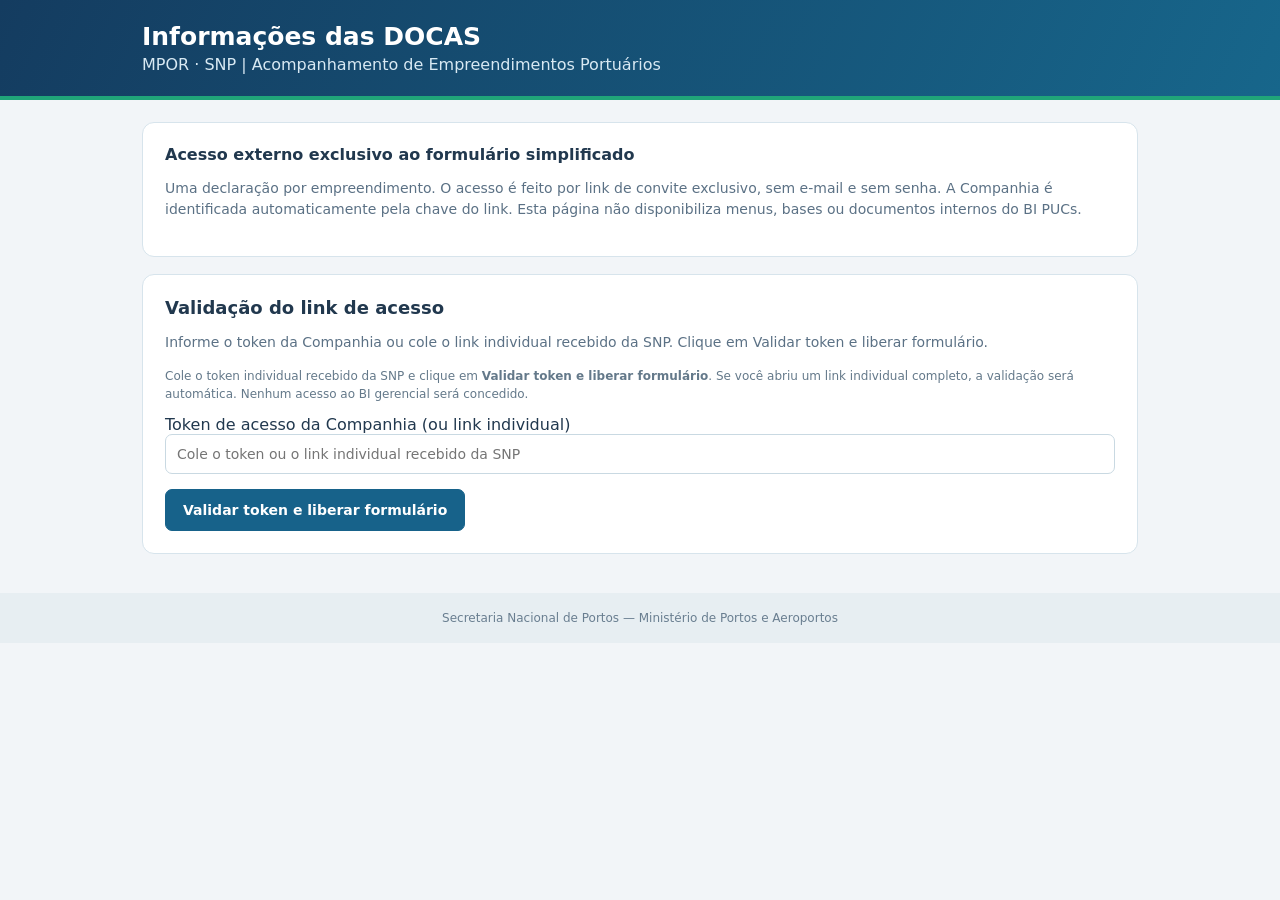
<file: docas-externo/index.html>
<!doctype html><html lang="pt-BR"><head><meta charset="utf-8"><meta name="viewport" content="width=device-width,initial-scale=1"><meta name="referrer" content="no-referrer"><meta http-equiv="Content-Security-Policy" content="default-src 'none'; base-uri 'none'; object-src 'none'; form-action 'self'; script-src 'self'; style-src 'self'; connect-src https://*.supabase.co https://*.supabase.in; upgrade-insecure-requests"><title>Informações das DOCAS — MPOR/SNP</title><link rel="stylesheet" href="portal.css"></head><body><header><div class="wrap"><h1>Informações das DOCAS</h1><p>MPOR · SNP | Acompanhamento de Empreendimentos Portuários</p></div></header><main class="wrap"><section class="panel"><strong>Acesso externo exclusivo ao formulário simplificado</strong><p>Uma declaração por empreendimento. O acesso é feito por link de convite exclusivo, sem e-mail e sem senha. A Companhia é identificada automaticamente pela chave do link. Esta página não disponibiliza menus, bases ou documentos internos do BI PUCs.</p></section><section class="panel" id="config-erro" hidden><strong>Integração ainda não configurada.</strong><p>Não é possível transmitir dados porque a comunicação com o serviço está indisponível.</p></section><section class="panel" id="acesso"><h2>Validação do link de acesso</h2><p id="acesso-status" role="status" aria-live="polite">Conferindo autorização para preenchimento...</p><p class="notice">Cole o token individual recebido da SNP e clique em <strong>Validar token e liberar formulário</strong>. Se você abriu um link individual completo, a validação será automática. Nenhum acesso ao BI gerencial será concedido.</p><div id="recuperar-acesso"><form id="recuperar-form"><label for="recuperar-token">Token de acesso da Companhia (ou link individual)</label><input id="recuperar-token" name="token" type="text" spellcheck="false" autocomplete="off" inputmode="url" placeholder="Cole o token ou o link individual recebido da SNP" style="width:100%;padding:12px;margin:8px 0;border:1px solid #b6cad9;border-radius:8px"><button type="submit">Validar token e liberar formulário</button></form></div></section><section class="panel" id="declaracao" hidden><div class="bar"><h2>Formulário padrão — acompanhamento de empreendimentos</h2></div><p class="company" id="companhia"></p><form id="dados-form"><div class="cols"><h3>Identificação</h3><label class="">Data da atualização *<input name="data_atualizacao" type="date"    required></label>
<label class="">Companhia / Executor *<input name="companhia_nome" type="text"  readonly maxlength="250" required></label>
<label class="">UF *<select name="uf" required><option value="">Selecione</option><option>AC</option><option>AL</option><option>AP</option><option>AM</option><option>BA</option><option>CE</option><option>DF</option><option>ES</option><option>GO</option><option>MA</option><option>MT</option><option>MS</option><option>MG</option><option>PA</option><option>PB</option><option>PR</option><option>PE</option><option>PI</option><option>RJ</option><option>RN</option><option>RS</option><option>RO</option><option>RR</option><option>SC</option><option>SP</option><option>SE</option><option>TO</option></select></label>
<label class="">Empreendimento *<input name="empreendimento" type="text"   maxlength="250" required></label>
<label class="">ID Gov / PAC<input name="id_gov_pac" type="text"   maxlength="250"></label>
<label class="wide">Objetivo / descrição<textarea name="objetivo_descricao" rows="3" maxlength="3500"></textarea></label>
<h3>Investimento e cronograma</h3><label class="">Investimento total (R$)<input name="investimento_total" type="number" min="0" step="0.01"  ></label>
<label class="">Origem dos recursos<input name="origem_recursos" type="text"   maxlength="250"></label>
<label class="">Início<input name="inicio" type="date"   ></label>
<label class="">Conclusão prevista<input name="conclusao_prevista" type="date"   ></label>
<h3>Execução e situação</h3><label class="">Situação<input name="situacao" type="text"   maxlength="250"></label>
<label class="">Fase<input name="fase" type="text"   maxlength="250"></label>
<label class="">Execução física (%)<input name="execucao_fisica" type="number" min="0" max="100" step="0.01"  ></label>
<label class="">Execução financeira (%)<input name="execucao_financeira" type="number" min="0" max="100" step="0.01"  ></label>
<label class="wide">Contratos principais<textarea name="contratos_principais" rows="3" maxlength="3500"></textarea></label>
<h3>Resultados e providências</h3><label class="wide">Resultados / entregas<textarea name="resultados_entregas" rows="3" maxlength="3500"></textarea></label>
<label class="wide">Restrições / pendências<textarea name="restricoes_pendencias" rows="3" maxlength="3500"></textarea></label>
<label class="wide">Providências / próximos marcos<textarea name="providencias_proximos_marcos" rows="3" maxlength="3500"></textarea></label>
<label class="">Responsável pelo preenchimento *<input name="responsavel_preenchimento" type="text" maxlength="180" required></label></div><button id="enviar" type="submit">Enviar declaração à SNP</button><button type="reset" class="secondary">Limpar</button></form><p class="notice">Recebimento não significa validação da execução física ou financeira. A conferência cabe à SNP.</p></section><div id="mensagem" role="status" aria-live="polite" hidden></div></main><footer>Secretaria Nacional de Portos — Ministério de Portos e Aeroportos</footer><script src="config.js?v=fix-20261105-1"></script><script src="portal.js?v=validacao-20261111"></script></body></html>
</file>
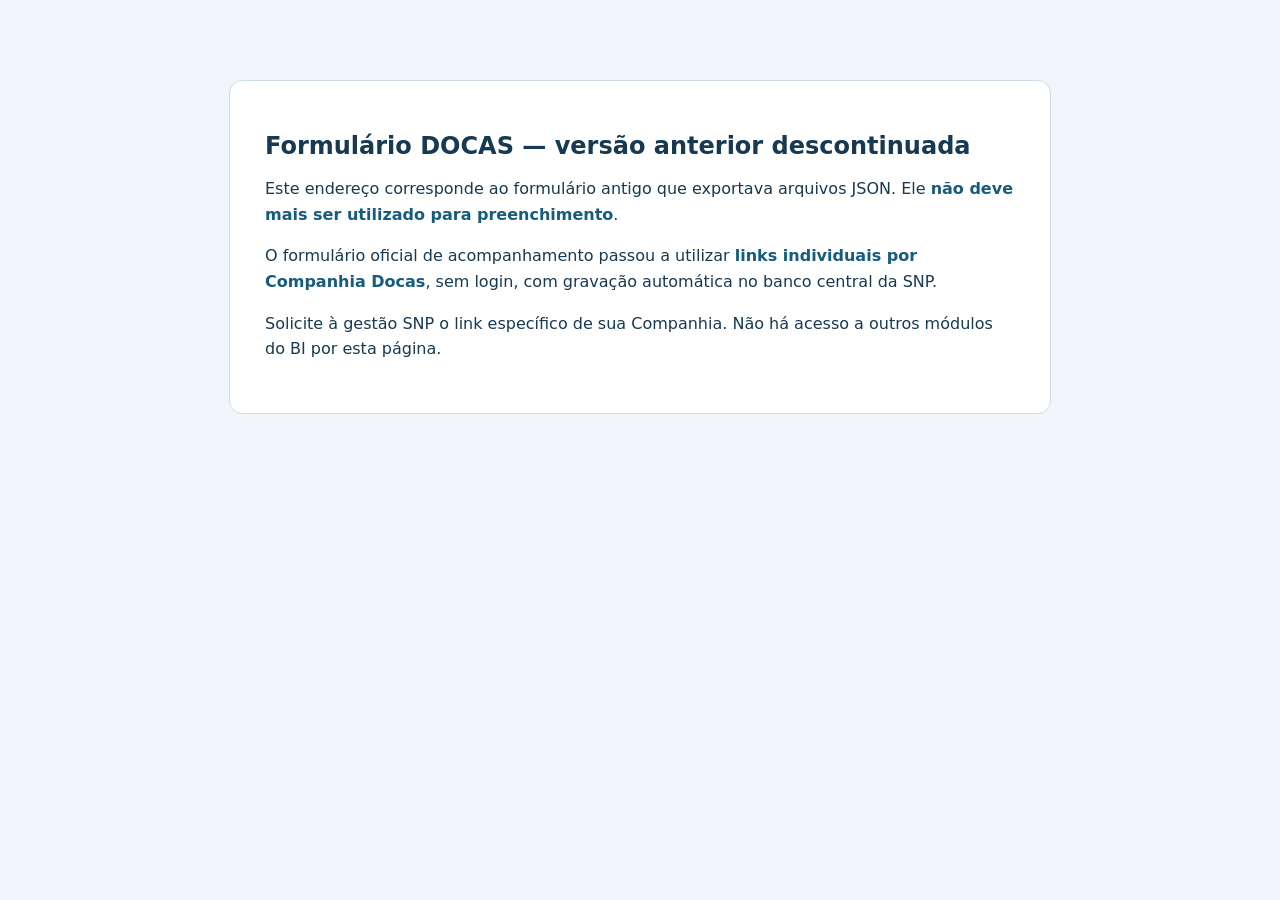
<file: formulario-docas.html>
<!doctype html><html lang="pt-BR"><head><meta charset="utf-8"><meta name="viewport" content="width=device-width,initial-scale=1"><meta name="referrer" content="no-referrer"><title>Formulário DOCAS anterior — substituído</title><style>body{font-family:system-ui,Segoe UI,sans-serif;background:#f2f6fa;color:#173952;margin:0}.box{max-width:750px;margin:80px auto;background:#fff;border:1px solid #cedce7;border-radius:13px;padding:35px}h1{font-size:24px}p{line-height:1.6}strong{color:#155c7d}</style></head><body><div class="box"><h1>Formulário DOCAS — versão anterior descontinuada</h1><p>Este endereço corresponde ao formulário antigo que exportava arquivos JSON. Ele <strong>não deve mais ser utilizado para preenchimento</strong>.</p><p>O formulário oficial de acompanhamento passou a utilizar <strong>links individuais por Companhia Docas</strong>, sem login, com gravação automática no banco central da SNP.</p><p>Solicite à gestão SNP o link específico de sua Companhia. Não há acesso a outros módulos do BI por esta página.</p></div></body></html>
</file>
<file: docas-externo/portal.css>
*{box-sizing:border-box}:root{font-family:system-ui,-apple-system,"Segoe UI",Arial,sans-serif;color:#21384e;background:#f2f5f8}body{margin:0}header{background:linear-gradient(115deg,#143c60,#17668b);color:white;border-bottom:4px solid #20a579}.wrap{max-width:1040px;margin:auto;padding:22px}h1{font-size:25px;margin:0 0 4px}header p{margin:0;color:#d8e9f3}h2{font-size:18px;margin:0 0 13px}h3{grid-column:1/-1;font-size:15px;color:#185579;margin:14px 0 -3px}main{padding-bottom:40px}.panel{border:1px solid #d7e4ec;background:white;border-radius:12px;padding:22px;margin:0 0 17px}.panel p{line-height:1.5;color:#5b7185;font-size:14px}.cols{display:grid;grid-template-columns:repeat(2,minmax(0,1fr));gap:16px}.cols label{display:flex;flex-direction:column;gap:6px;font-size:13px;font-weight:650}.wide{grid-column:1/-1}input,textarea,select{font:inherit;font-size:14px;border:1px solid #c9d9e2;border-radius:7px;background:white;color:#223d52;padding:11px;min-width:0;width:100%}input[readonly]{background:#edf2f6}button{font:inherit;cursor:pointer;font-size:14px;border-radius:7px;padding:12px 17px;border:1px solid #17628a;background:#17628a;color:white;font-weight:700;margin:15px 8px 0 0}button.secondary{background:#fff;color:#17628a}button:disabled{opacity:.4}small,.notice{font-size:12px!important;color:#64798a!important}.bar{display:flex;justify-content:space-between;gap:15px;align-items:center}.company{background:#e8f5ef;color:#166245!important;padding:11px;border-radius:8px;font-weight:700}#mensagem{border:1px solid #b0dcc9;border-radius:10px;background:#eaf9f2;padding:15px;white-space:pre-wrap}#mensagem.error{border-color:#e9b6b6;background:#fff0f0;color:#942a2a}footer{text-align:center;background:#e7eef2;color:#697e90;padding:18px;font-size:12px}[hidden]{display:none!important}@media(max-width:680px){.cols{grid-template-columns:1fr}.panel{padding:16px}.wrap{padding:15px}.bar{display:block}h1{font-size:21px}}
</file>
